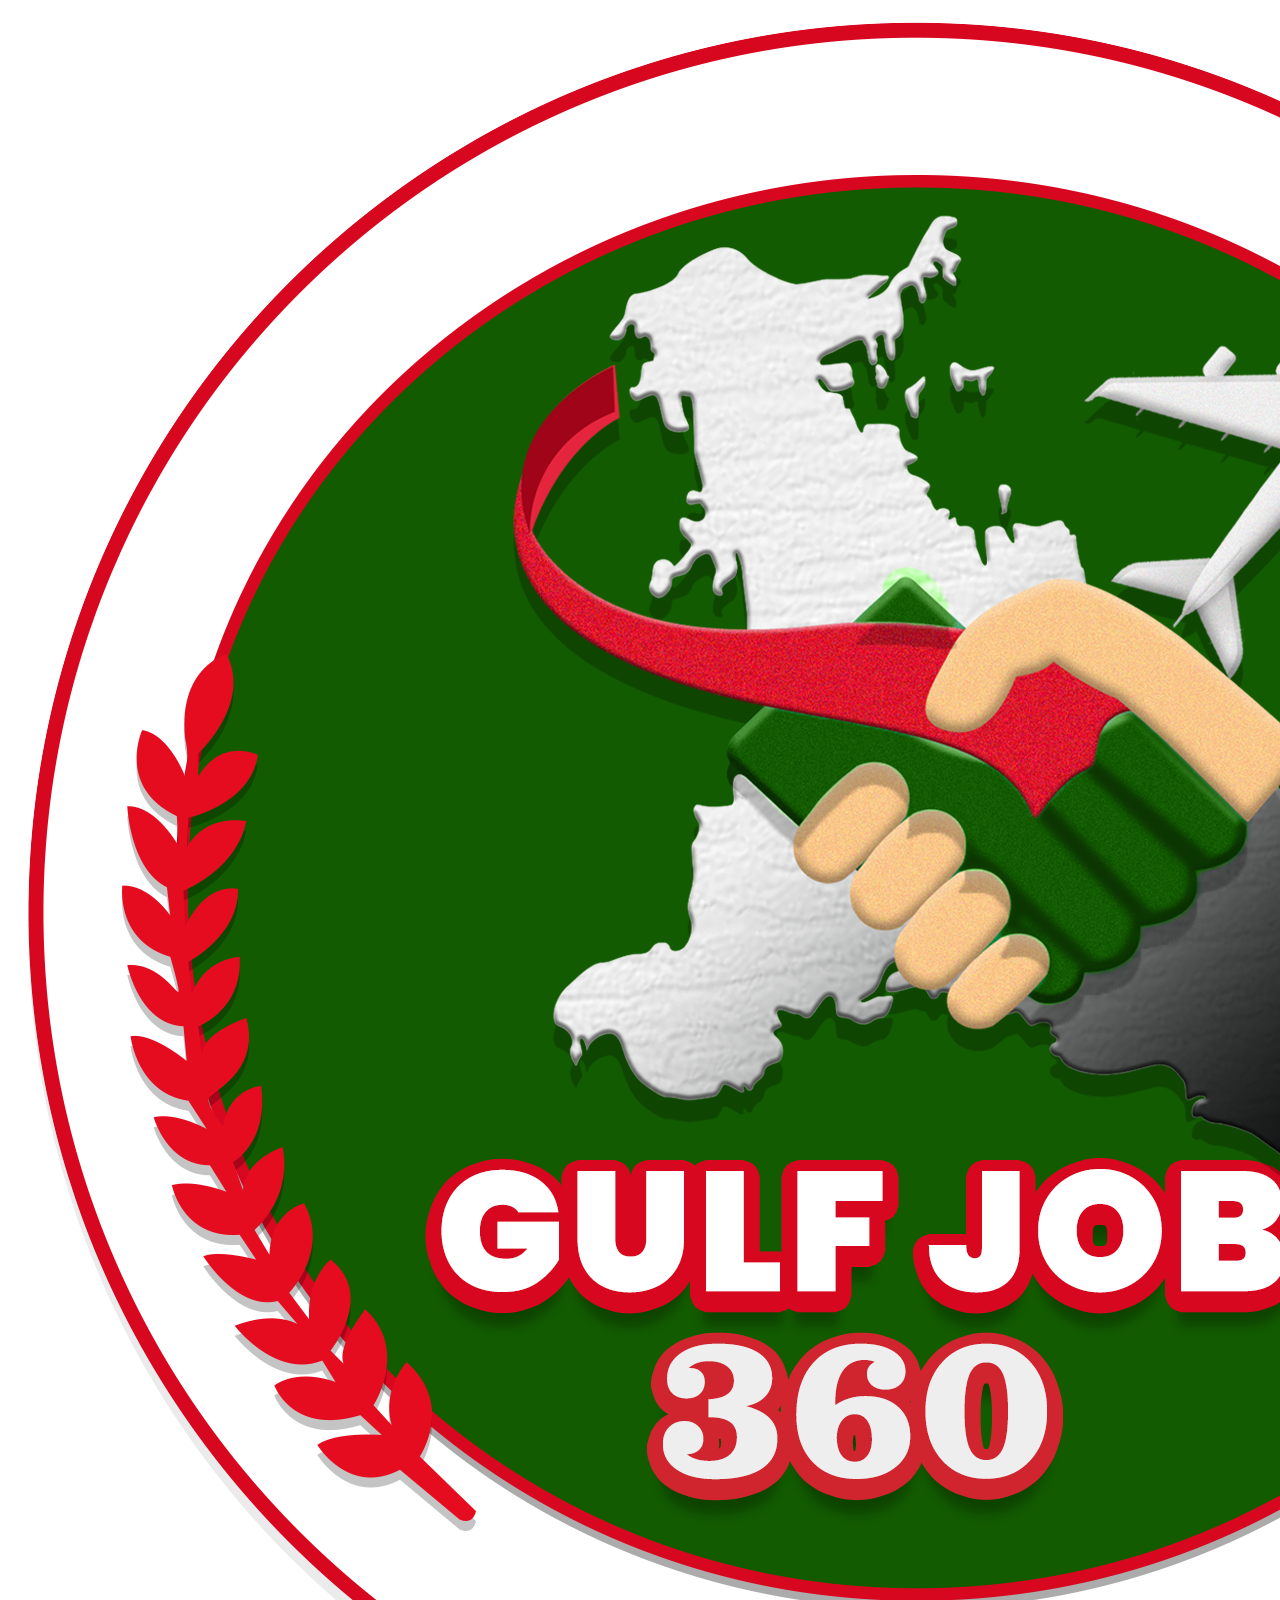
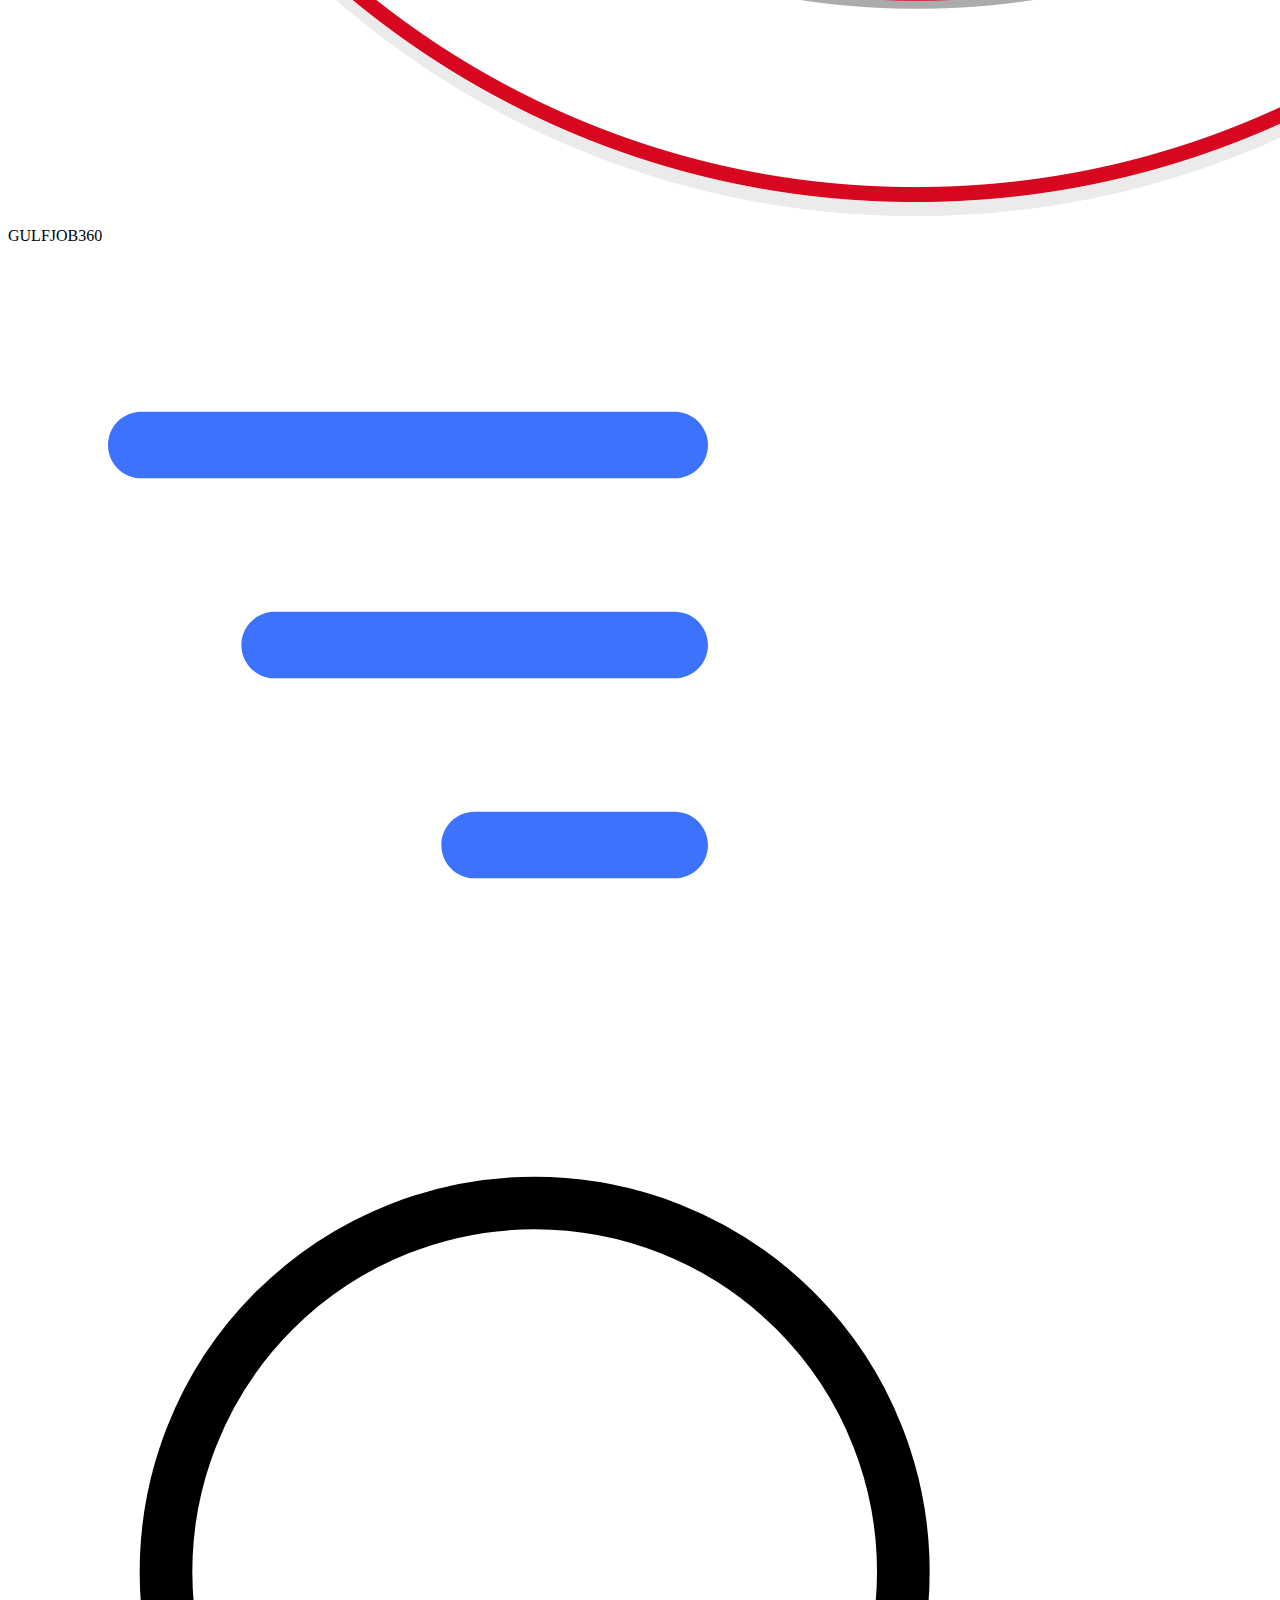
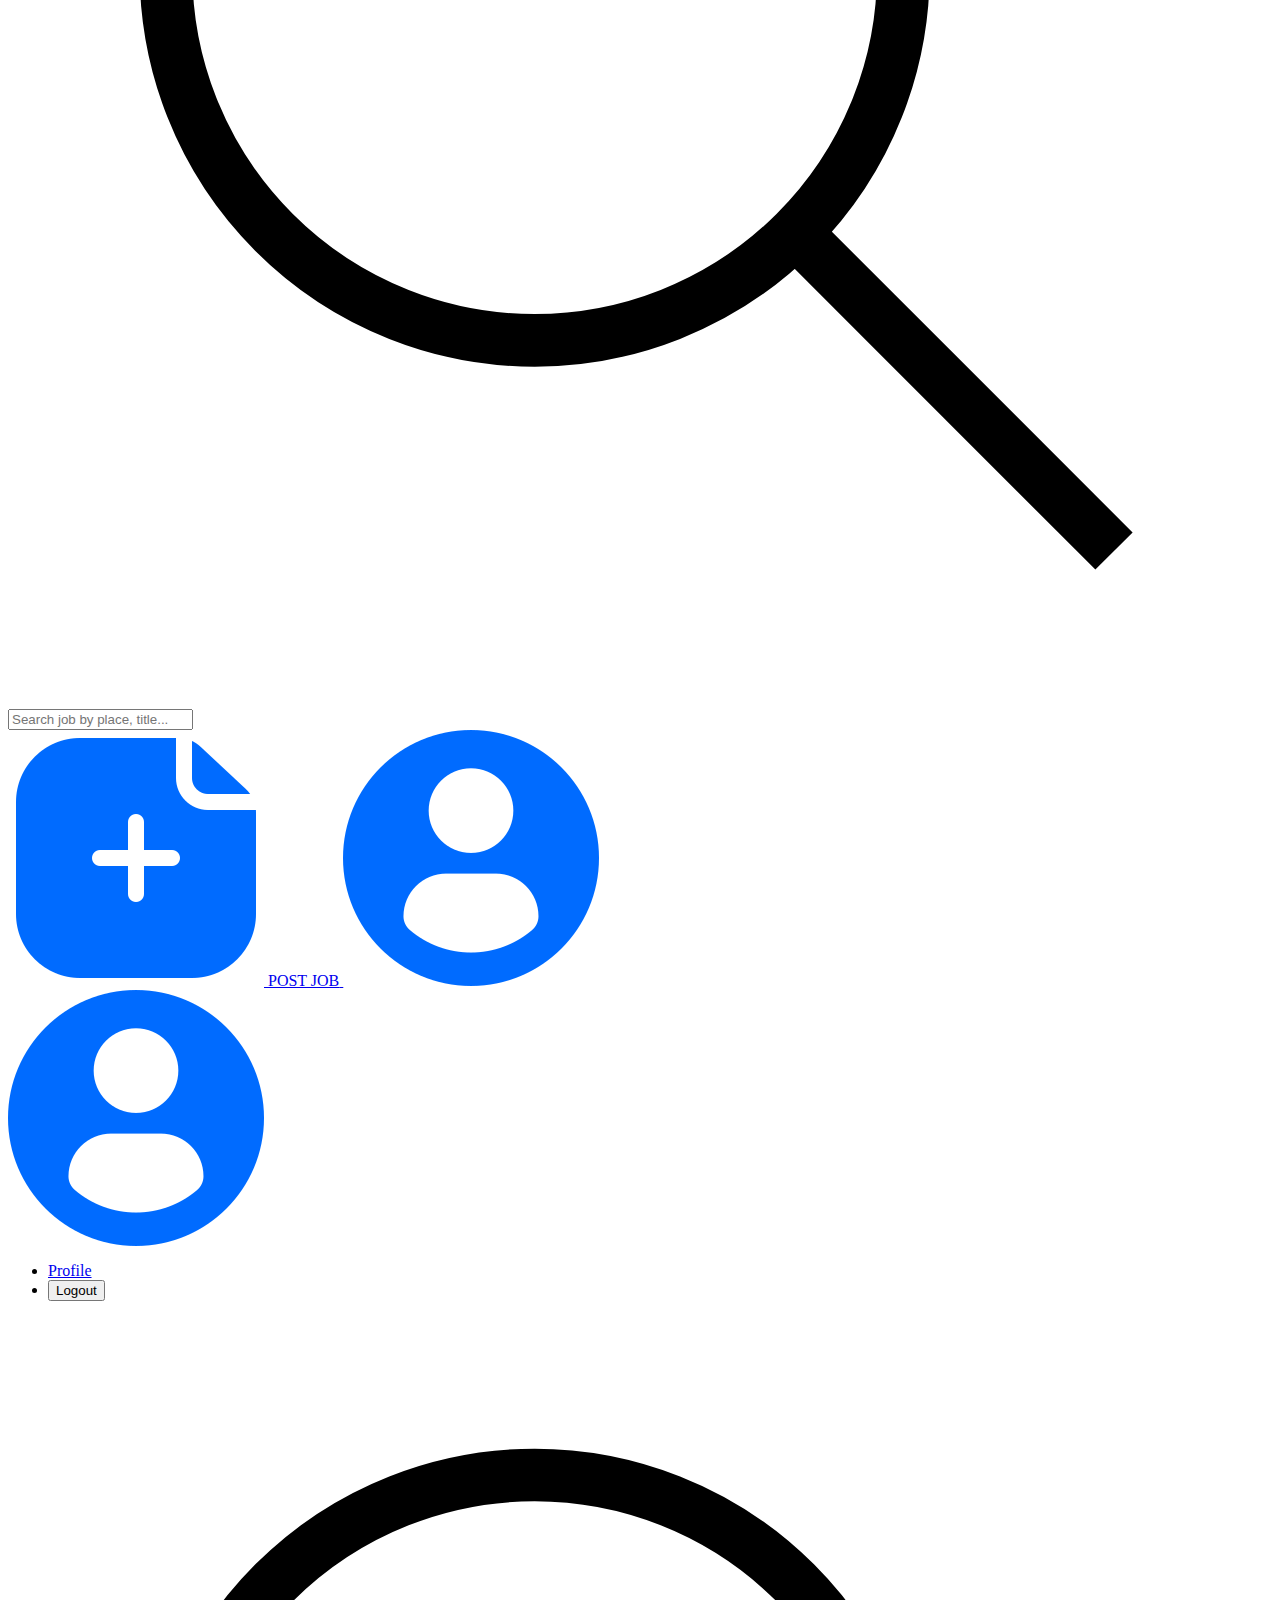
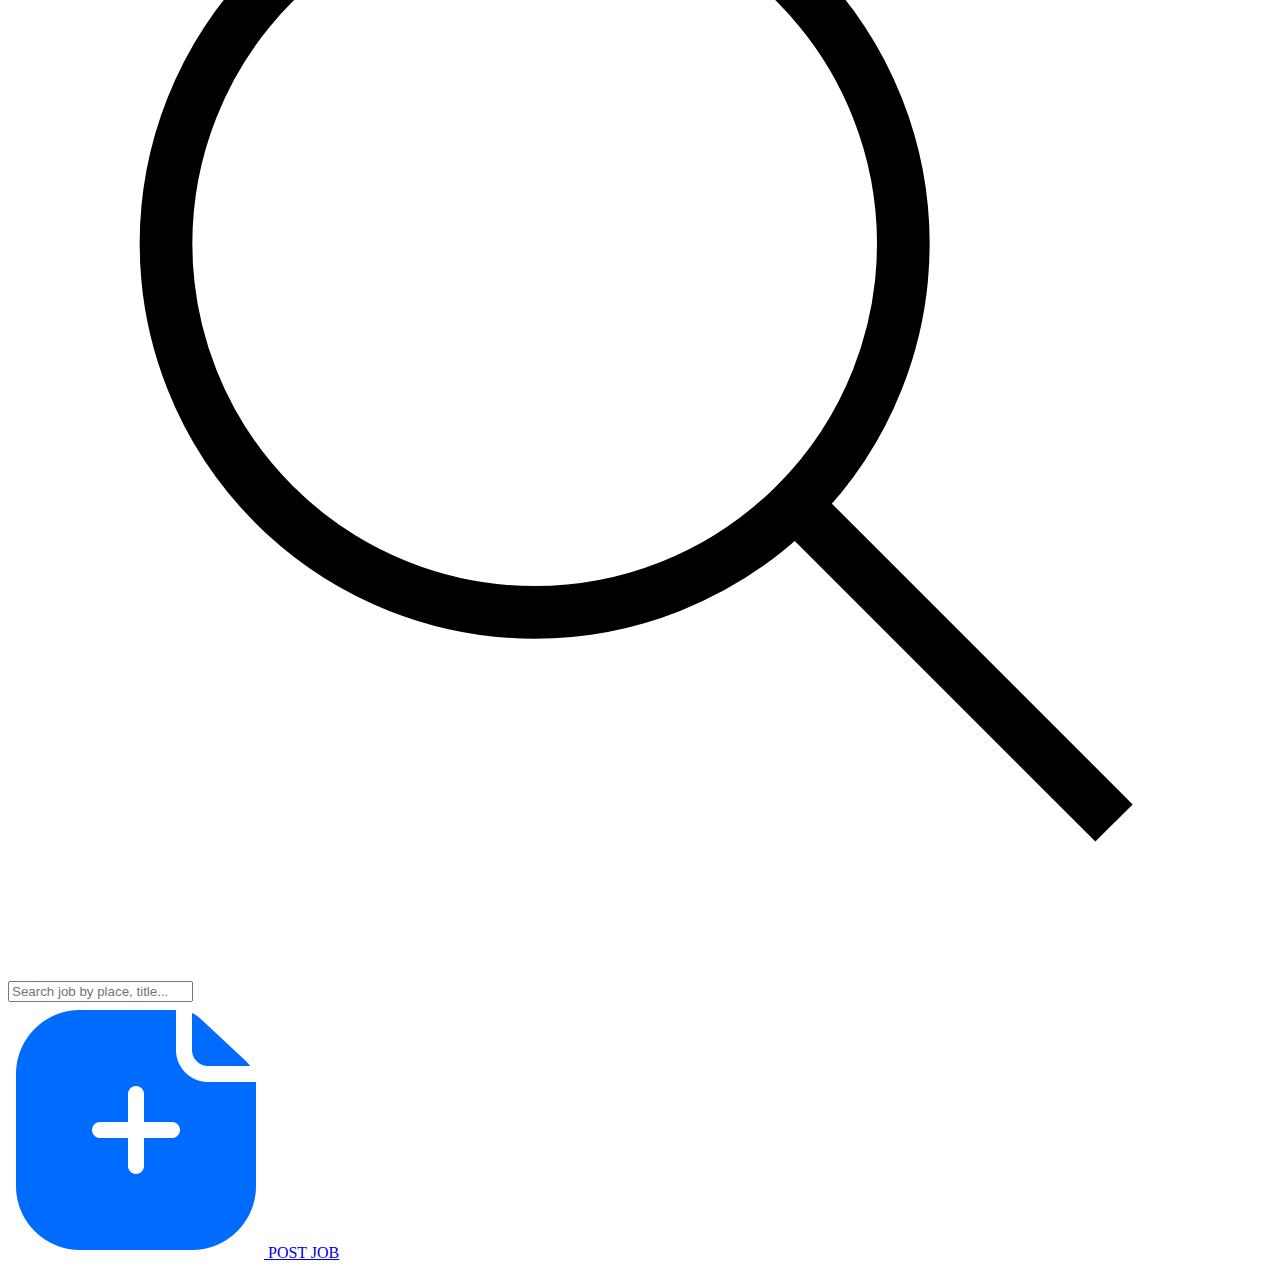
<file: header.html>
<body>
    <header class="lg:pt-5 md:pt-5 sm:pt-5 py-2 bg-gray-100">
        <div class="customContainer flex justify-between gap-1 items-center">
            <div class="w-full flex items-center justify-between gap-1">
                <div class="flex items-center gap-1">
                    <img src="./images/logo.png" class="w-12 h-12 object-contain" alt="">
                    <span class="self-center text-2xl font-semibold"><span class="text-[#229D46]">GULF</span><span
                            class="text-[#BF0126]">JOB</span>360</span>
                </div>
                <label for="my-drawer-2" class="drawer-button lg:hidden w-[36px] cursor-pointer">
                    <img src="./images/bars.svg" alt="" />
                </label>
            </div>
            <div class="lg:flex hidden gap-2 items-center">
                <div
                    class="w-[280px] relative flex items-center h-10 rounded-lg focus-within:shadow-lg bg-white overflow-hidden duration-200">
                    <div class="grid place-items-center h-full w-12 text-gray-300">
                        <svg xmlns="http://www.w3.org/2000/svg" class="h-6 w-6" fill="none" viewBox="0 0 24 24"
                            stroke="currentColor">
                            <path strokeLinecap="round" strokeLinejoin="round" strokeWidth="2"
                                d="M21 21l-6-6m2-5a7 7 0 11-14 0 7 7 0 0114 0z" />
                        </svg>
                    </div>
                    <input class="peer h-full w-full outline-none text-sm text-inherit text-gray-700 pr-2" type="text"
                        id="search" placeholder="Search job by place, title..." />
                </div>
                <a href="./postJob.html" class="text-center flex flex-col items-center">
                    <img src="./images/add-post.png" class="w-6 h-6 object-contain mb-1" alt="">
                    <span class="text-[10px] font-semibold leading-none text-nowrap">POST JOB</span>
                </a>
                <a href="./login.html" class="" title="Login">
                    <img src="./images/profile-user.png" class="w-10 h-10 object-contain hover:scale-105 duration-200"
                        alt="">
                </a>
            </div>

        </div>
    </header>
    <div class="customContainer lg:hidden md:hidden mb-2">
        <div class="flex justify-between items-center gap-2">
            <!-- <a href="./login.html" class="" title="Login">
                <img src="./images/profile-user.png" class="w-8 h-8 object-contain hover:scale-105 duration-200"
                    alt="">
            </a> -->
            <div class="dropdown">
                <div tabindex="0" role="button" class="">
                    <img src="./images/profile-user.png" class="w-8 h-8 object-contain hover:scale-105 duration-200"
                        alt="">
                </div>
                <ul tabindex="0" class="dropdown-content menu bg-base-100 rounded-lg z-[1] w-32 p-2 shadow">
                    <li><a href="./profile.html">Profile</a></li>
                    <li><button>Logout</button></li>
                </ul>
            </div>
            <div
                class="relative flex items-center h-10 w-[70%] rounded-lg focus-within:shadow-lg bg-white overflow-hidden duration-200">
                <div class="grid place-items-center h-full w-12 text-gray-300">
                    <svg xmlns="http://www.w3.org/2000/svg" class="h-6 w-6" fill="none" viewBox="0 0 24 24"
                        stroke="currentColor">
                        <path strokeLinecap="round" strokeLinejoin="round" strokeWidth="2"
                            d="M21 21l-6-6m2-5a7 7 0 11-14 0 7 7 0 0114 0z" />
                    </svg>
                </div>
                <input class="peer h-full w-full outline-none text-sm text-inherit text-gray-700 pr-2" type="text"
                    id="search" placeholder="Search job by place, title..." />
            </div>
            <a href="./postJob.html" class="text-center flex flex-col items-center">
                <img src="./images/add-post.png" class="w-6 h-6 object-contain mb-1" alt="">
                <span class="text-[10px] font-semibold leading-none">POST JOB</span>
            </a>
        </div>
    </div>
</body>
</file>
